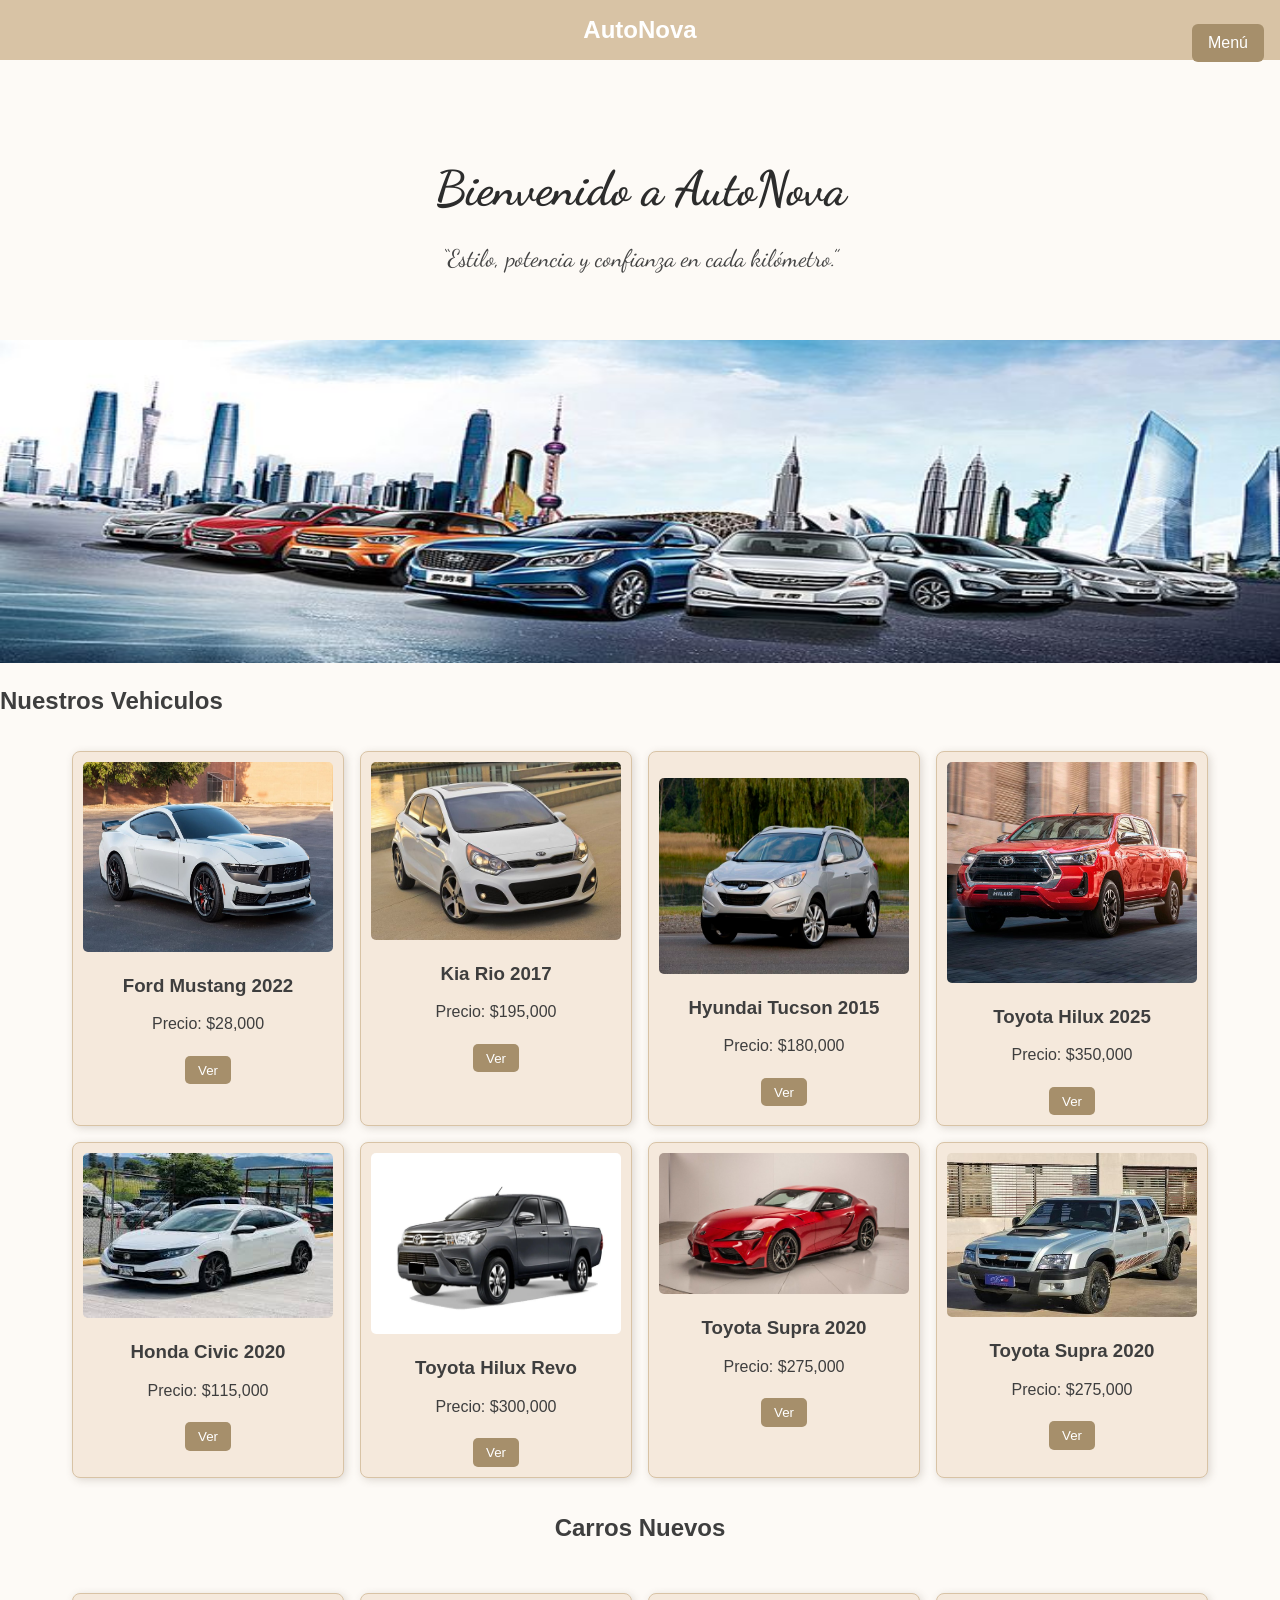
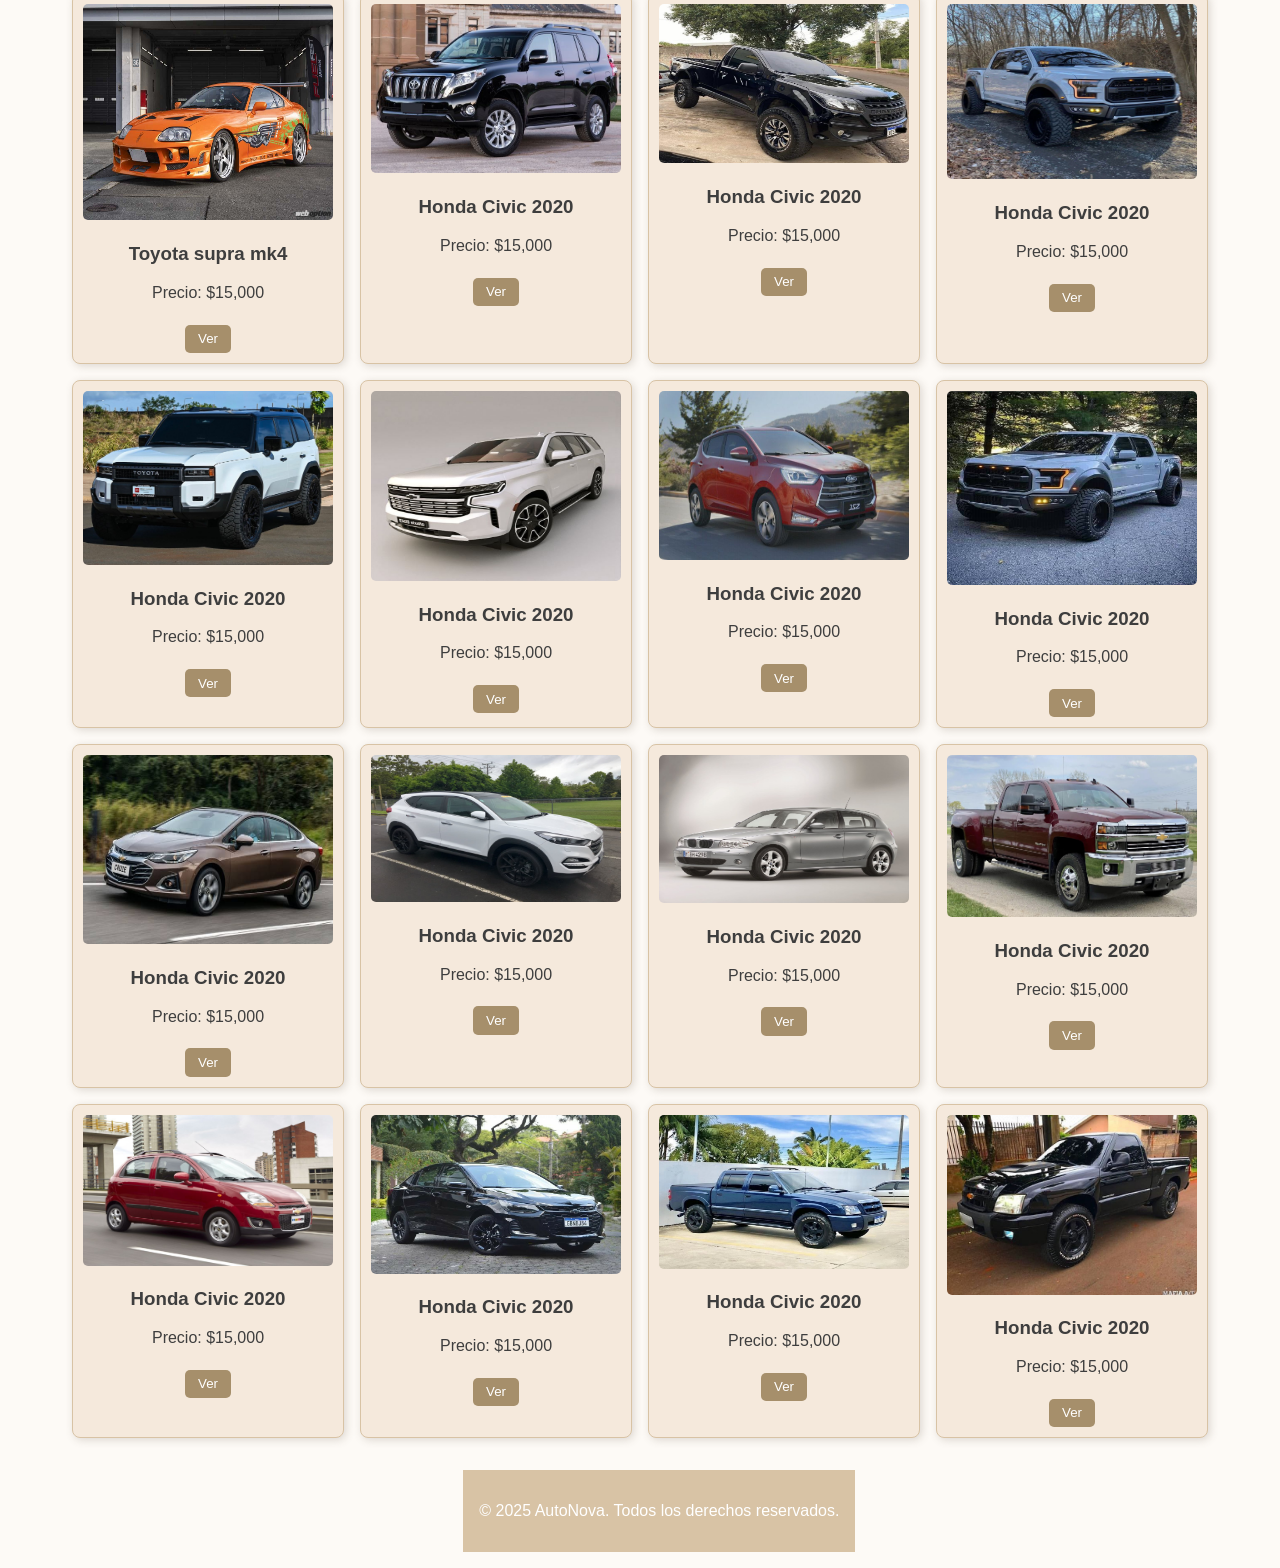
<file: imagenes/index.html>
<!DOCTYPE html>
<html lang="es">
<head>
  <meta charset="UTF-8" />
  <meta name="viewport" content="width=device-width, initial-scale=1.0" />
  <title>AutoNova</title>
  <link href="https://fonts.googleapis.com/css2?family=Dancing+Script&display=swap" rel="stylesheet">
  <link rel="stylesheet" href="styles.css" />
  <style>
    body {
      margin: 0;
      font-family: 'Segoe UI', sans-serif;
      background-color: #fdfaf6;
    }

    header {
      background-color: #d8c3a5;
      color: white;
      padding: 1em;
      position: relative;
    }

    .logo {
      font-size: 1.5em;
      font-weight: bold;
    }

    /* Botón de menú */
    .menu-toggle {
      position: absolute;
      top: 1em;
      right: 1em;
      background-color: #a68f6b;
      color: white;
      border: none;
      padding: 10px 16px;
      font-size: 16px;
      border-radius: 6px;
      cursor: pointer;
    }

    /* Menú desplegable */
    .menu {
      position: absolute;
      top: 60px;
      right: 1em;
      background-color: #f5e9dc;
      border: 1px solid #d8c3a5;
      border-radius: 8px;
      padding: 1em;
      display: none;
      flex-direction: column;
      box-shadow: 0 4px 8px rgba(0,0,0,0.1);
    }

    .menu a {
      text-decoration: none;
      color: #3e3e3e;
      margin: 0.5em 0;
      font-weight: bold;
    }

    .menu a:hover {
      color: #a68f6b;
    }

    .hero {
      padding: 60px 20px;
      text-align: center;
      background-color: #fdfaf6;
      font-family: 'Dancing Script', cursive;
    }

    .hero h1 {
      font-size: 3em;
      margin-bottom: 20px;
      color: #2c2c2c;
    }

    .hero p {
      font-size: 1.5em;
      line-height: 1.8;
      max-width: 700px;
      margin: 0 auto;
      color: #444;
    }
  </style>
</head>
<body>

  <header>
    <div class="logo">AutoNova</div>
    <button class="menu-toggle" onclick="toggleMenu()">Menú</button>
    <nav class="menu" id="menu">
      <a href="#inicio">Inicio</a>
      <a href="#catalogo">Catálogo</a>
      <a href="#blog">Blog</a>
      <a href="#contacto">Contáctanos</a>
    </nav>
  </header>
  

  <section id="inicio" class="hero">
    <h1>Bienvenido a AutoNova</h1>
    <p>“Estilo, potencia y confianza en cada kilómetro.”</p>
  </section>

  <script>
    function toggleMenu() {
      const menu = document.getElementById('menu');
      menu.style.display = menu.style.display === 'flex' ? 'none' : 'flex';
    }
  </script>

</body>
</html>

</section>
  <img src="Free  Speed, Fast, Drive Background Images, Car Vehicle Automobile Transportation Background Photo Background PNG and Vectors.jpeg" alt="Banner de prueba" width="1327" height="323" />

<script>
  const track = document.getElementById('carousel-track');
  const carousel = document.getElementById('carousel');

  // Duplicar contenido para efecto infinito
  const originalCards = track.innerHTML;
  track.innerHTML = originalCards + originalCards + originalCards;

  // Arrastre manual con mouse
  let isDown = false;
  let startX;
  let scrollLeft;

  carousel.addEventListener('mousedown', e => {
    isDown = true;
    startX = e.pageX - carousel.offsetLeft;
    scrollLeft = carousel.scrollLeft;
    carousel.style.cursor = 'grabbing';
    track.style.animationPlayState = 'paused';
  });

  carousel.addEventListener('mouseleave', () => {
    isDown = false;
    carousel.style.cursor = 'grab';
    track.style.animationPlayState = 'running';
  });

  carousel.addEventListener('mouseup', () => {
    isDown = false;
    carousel.style.cursor = 'grab';
    track.style.animationPlayState = 'running';
  });

  carousel.addEventListener('mousemove', e => {
    if (!isDown) return;
    e.preventDefault();
    const x = e.pageX - carousel.offsetLeft;
    const walk = (x - startX) * 2;
    carousel.scrollLeft = scrollLeft - walk;
  });

  // Swipe táctil para móviles
  let touchStartX = 0;
  let touchScrollLeft = 0;

  carousel.addEventListener('touchstart', e => {
    touchStartX = e.touches[0].pageX - carousel.offsetLeft;
    touchScrollLeft = carousel.scrollLeft;
    track.style.animationPlayState = 'paused';
  });

  carousel.addEventListener('touchmove', e => {
    const x = e.touches[0].pageX - carousel.offsetLeft;
    const walk = (x - touchStartX) * 2;
    carousel.scrollLeft = touchScrollLeft - walk;
  });

  carousel.addEventListener('touchend', () => {
    track.style.animationPlayState = 'running';
  });
</script>

</head>
<body>
    <h2>Nuestros Vehiculos</h2>
    <div class="car-list">
	  <div class="car-card">
	    <img src="carro11.jpg" alt="Carro 1" width="1200" height="190" />
	    <h3>Ford Mustang 2022</h3>
        <p>Precio: $28,000</p>
        <button>Ver</button>
</div>
	        <div class="car-card">
	          <img src="carro5.jpg" alt="Carro 1" width="99%" height="178" />
	          <h3> Kia Rio 2017 </h3>
        <p>Precio: $195,000</p>
        <button>Ver</button>
      </div>
      <div class="car-card">
        <p><img src="carro33.jpg" alt="Carro 1" width="736" height="196" /></p>
        <h3>Hyundai Tucson 2015 </h3>
        <p>Precio: $180,000</p>
        <button>Ver</button>
</div>
      <div class="car-card">
        <img src="TOYOTA HILUX.jpeg" alt="Carro 1" width="259" height="221" />
        <h3>Toyota Hilux 2025 </h3>
        <p>Precio: $350,000</p>
        <button>Ver</button>
      </div>
	  <div class="car-card">
	    <img src="descarga.jpeg" alt="Carro 1" width="259" height="165" />
	    <h3>Honda Civic 2020</h3>
        <p>Precio: $115,000</p>
        <button>Ver</button>
</div>
      <div class="car-card">
        <img src="carro12.jpg" alt="" width="101%" height="181" />
        <h3>Toyota Hilux Revo</h3>
        <p>Precio: $300,000</p>
        <button>Ver</button>
</div>
      <div class="car-card">
        <img src="carro13.jpg" alt="" width="102%" height="141" />
        <h3>Toyota Supra 2020</h3>
        <p>Precio: $275,000</p>
        <button>Ver</button>
</div>
    <div class="car-card">
      <img src="carro31.jpg" alt="" width="100%" height="164" />
      <h3>Toyota Supra 2020</h3>
        <p>Precio: $275,000</p>
        <button>Ver</button>
</div>
	  <h2>Carros Nuevos</h2>
	    <div class="car-list">
      <div class="car-card">
        <img src="carro14.jpg" alt="" width="96%" height="216" />
        <h3>Toyota supra mk4</h3>
        <p>Precio: $15,000</p>
        <button>Ver</button>
      </div>
      <div class="car-card">
        <img src="carro15.jpg" alt="" width="98%" height="169" lowsrc="carro15.jpg" />
        <h3>Honda Civic 2020</h3>
        <p>Precio: $15,000</p>
        <button>Ver</button>
      </div>
      <div class="car-card">
        <img src="carro17.jpg" alt="Carro 1" width="101%" height="159" />
        <h3>Honda Civic 2020</h3>
        <p>Precio: $15,000</p>
        <button>Ver</button>
      </div>
	  <div class="car-card">
	    <img src="carro19.jpg" alt="Carro 1" width="101%" height="175" />
	    <h3>Honda Civic 2020</h3>
        <p>Precio: $15,000</p>
        <button>Ver</button>
      </div>
	        <div class="car-card">
	          <img src="carro20.jpg" alt="" width="98%" height="174" />
	          <h3>Honda Civic 2020</h3>
        <p>Precio: $15,000</p>
        <button>Ver</button>
      </div>
	        <div class="car-card">
	          <img src="18.jpg" alt="Carro 1" width="99%" height="190" />
	          <h3>Honda Civic 2020</h3>
        <p>Precio: $15,000</p>
        <button>Ver</button>
      </div>
	        <div class="car-card">
	          <img src="carro22.jpg" alt="Carro 1" width="94%" height="169" />
	          <h3>Honda Civic 2020</h3>
        <p>Precio: $15,000</p>
        <button>Ver</button>
      </div>
	        <div class="car-card">
        <img src="carro23.jpg" alt="Carro 1" width="102%" height="194" />
        <h3>Honda Civic 2020</h3>
        <p>Precio: $15,000</p>
        <button>Ver</button>
      </div>
	        <div class="car-card">
	          <img src="carro24.jpg" alt="Carro 1" width="108%" height="189" />
	          <h3>Honda Civic 2020</h3>
        <p>Precio: $15,000</p>
        <button>Ver</button>
      </div>
	        <div class="car-card">
	          <img src="carro26.jpg" alt="Carro 1" width="102%" height="147" />
	          <h3>Honda Civic 2020</h3>
        <p>Precio: $15,000</p>
        <button>Ver</button>
      </div>
	        <div class="car-card">
        <img src="carro25.jpg" alt="Carro 1" width="98%" height="148" />
        <h3>Honda Civic 2020</h3>
        <p>Precio: $15,000</p>
        <button>Ver</button>
      </div>
	        <div class="car-card">
	          <img src="carro27.jpg" alt="Carro 1" width="91%" height="162" />
	          <h3>Honda Civic 2020</h3>
        <p>Precio: $15,000</p>
        <button>Ver</button>
      </div>
	        <div class="car-card">
	          <img src="carro28.jpg" alt="Carro 1" width="92%" height="151" />
	          <h3>Honda Civic 2020</h3>
        <p>Precio: $15,000</p>
        <button>Ver</button>
      </div>
	        <div class="car-card">
        <img src="carro29.jpg" alt="Carro 1" width="735" height="159" />
        <h3>Honda Civic 2020</h3>
        <p>Precio: $15,000</p>
        <button>Ver</button>
      </div>
	        <div class="car-card">
	          <img src="carro30.jpg" alt="Carro 1" width="828" height="154" />
	          <h3>Honda Civic 2020</h3>
        <p>Precio: $15,000</p>
        <button>Ver</button>
      </div>
	  	        <div class="car-card">
	          <img src="carro32.jpg" alt="Carro 1" width="100%" height="180" />
	          <h3>Honda Civic 2020</h3>
        <p>Precio: $15,000</p>
        <button>Ver</button>
      </div>
    </div>
  </section>

  <section id="blog">
    <h2>&nbsp;</h2>
</section>

<section id="tienda"></section>

  <footer>
    <p>&copy; 2025 AutoNova. Todos los derechos reservados.</p>
  </footer>

  <script src="script.js"></script>
</file>
<file: imagenes/styles.css>
body {
  margin: 0;
  font-family: 'Segoe UI', sans-serif;
  background-color: #fdfaf6; /* fondo crema claro */
  color: #3e3e3e;
}

header, footer {
  background-color: #d8c3a5; /* beige oscuro */
  color: white;
  padding: 1em;
  text-align: center;
}

.logo {
  font-size: 1.5em;
  font-weight: bold;
}

.menu-toggle {
  background: none;
  border: none;
  font-size: 1.2em;
  cursor: pointer;
  color: white;
}

.menu {
  display: none;
  flex-direction: column;
  position: absolute;
  top: 60px;
  right: 10px;
  background-color: #f5e9dc; /* beige suave */
  padding: 1em;
  border-radius: 5px;
}

.menu a {
  text-decoration: none;
  color: #3e3e3e;
  margin: 0.5em 0;
}

.hero {
  text-align: center;
  padding: 2em;
  background-color: #fdfaf6;
}

.hero img {
  max-width: 100%;
  height: auto;
  border-radius: 10px;
}

.car-list {
  display: flex;
  flex-wrap: wrap;
  gap: 1em;
  padding: 1em;
  justify-content: center;
  background-color: #fdfaf6;
  overflow-x: auto;
  scroll-behavior: smooth;
}

.car-list::-webkit-scrollbar {
  height: 8px;
}

.car-list::-webkit-scrollbar-thumb {
  background-color: #d8c3a5;
  border-radius: 4px;
}

.car-list::-webkit-scrollbar-track {
  background-color: #fdfaf6;
}

.car-card {
  flex: 0 0 auto;
  width: 250px;
  background-color: #f5e9dc; /* beige suave */
  border: 1px solid #d8c3a5;
  border-radius: 8px;
  padding: 10px;
  box-shadow: 2px 2px 8px rgba(90, 75, 59, 0.2);
  text-align: center;
}

.car-card img {
  width: 100%;
  border-radius: 5px;
}

button {
  background-color: #a68f6b; /* beige intenso */
  color: white;
  border: none;
  padding: 0.5em 1em;
  margin-top: 0.5em;
  cursor: pointer;
  border-radius: 5px;
}

button:hover {
  background-color: #8c7355; /* marr�n m�s profundo */
}
</file>
